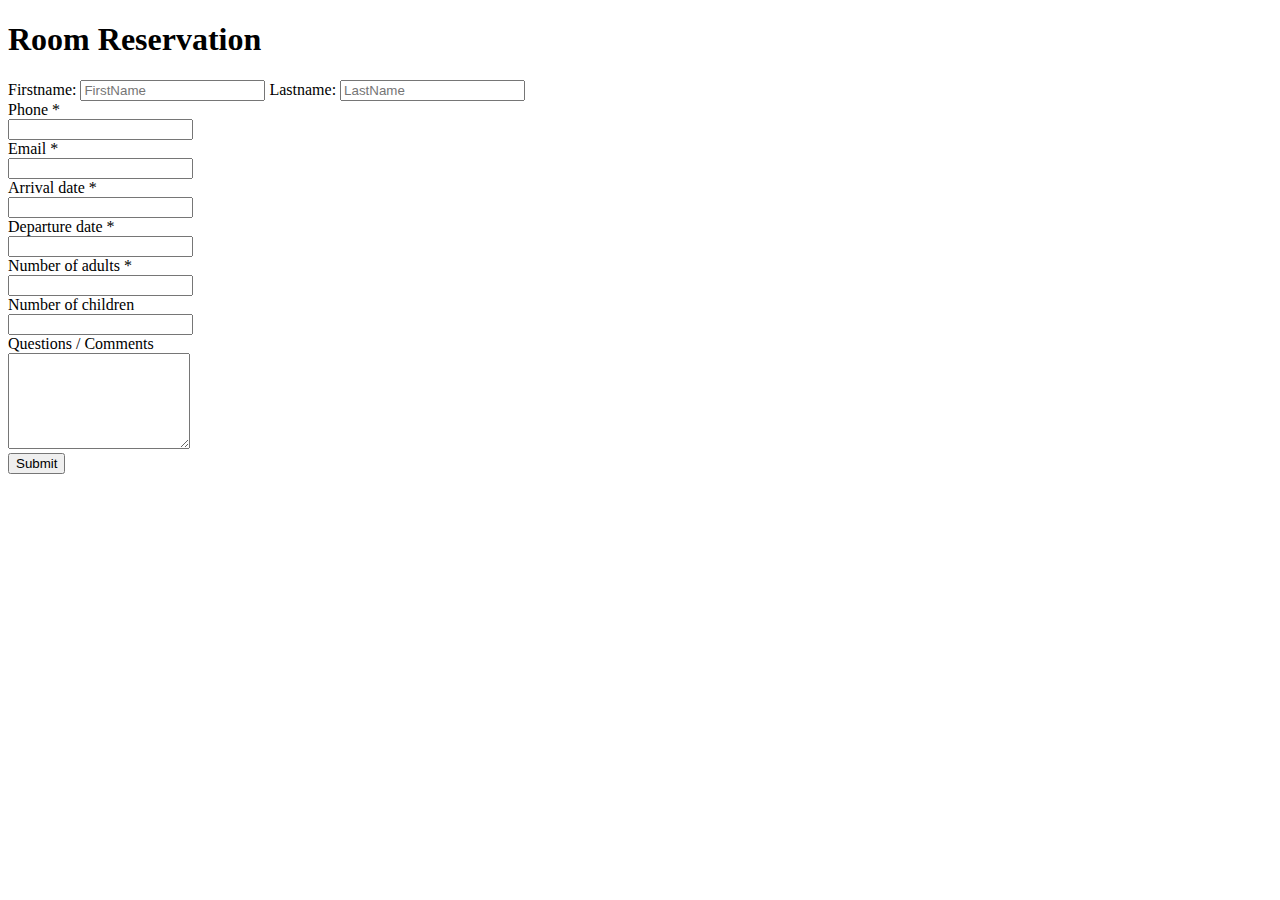
<file: webpro/forms.html>
<!DOCTYPE html>
<html lang="en" dir="ltr">
  <head>
    <meta charset="utf-8">
    <title></title>
  </head>
  <body>
    <h1>Room Reservation</h1>
<form >

  <label for="FirstName">Firstname: <input type="text" name="FirstName" placeholder="FirstName" value="" required></label>
<label for="LastName">Lastname: <input type="text" name="LastName" placeholder="LastName" value=""required></label>

  <div>Phone<span> *</span><br/>
<input type="text" id="data_4" name="data_4" style="max-width : 450px;" class="form-control"/>
  </div>
  <div>Email<span> *</span><br/>
    <input type="text" id="data_5" name="data_5" style="max-width : 450px;" class="form-control"/>
  </div>
  <div>Arrival date<span> *</span><br/>
    <input type="text" id="data_6" name="data_6" style="max-width : 250px;" class="form-control"/>
  </div>

  <div>Departure date<span> *</span><br/>
  <input type="text" id="data_7" name="data_7" style="max-width : 250px;" class="form-control"/>
  </div>

  <div>Number of adults<span> *</span><br/>
    <input type="number" id="data_8" name="data_8" style="max-width : 250px;" class="form-control"/>
  </div>
  <div>Number of children<br/>
    <input type="number" id="data_9" name="data_9" style="max-width : 250px;" class="form-control"/>
    </div>
    <div>Questions / Comments<br/>
      <textarea id="data_10" false name="data_10" style="max-width : 450px;" rows="6" class="form-control"></textarea>
      </div>
  <div><input name="skip_Submit" value="Submit" type="submit"/></div>
    <div>
</div>
</form>
  </body>
</html>
</file>
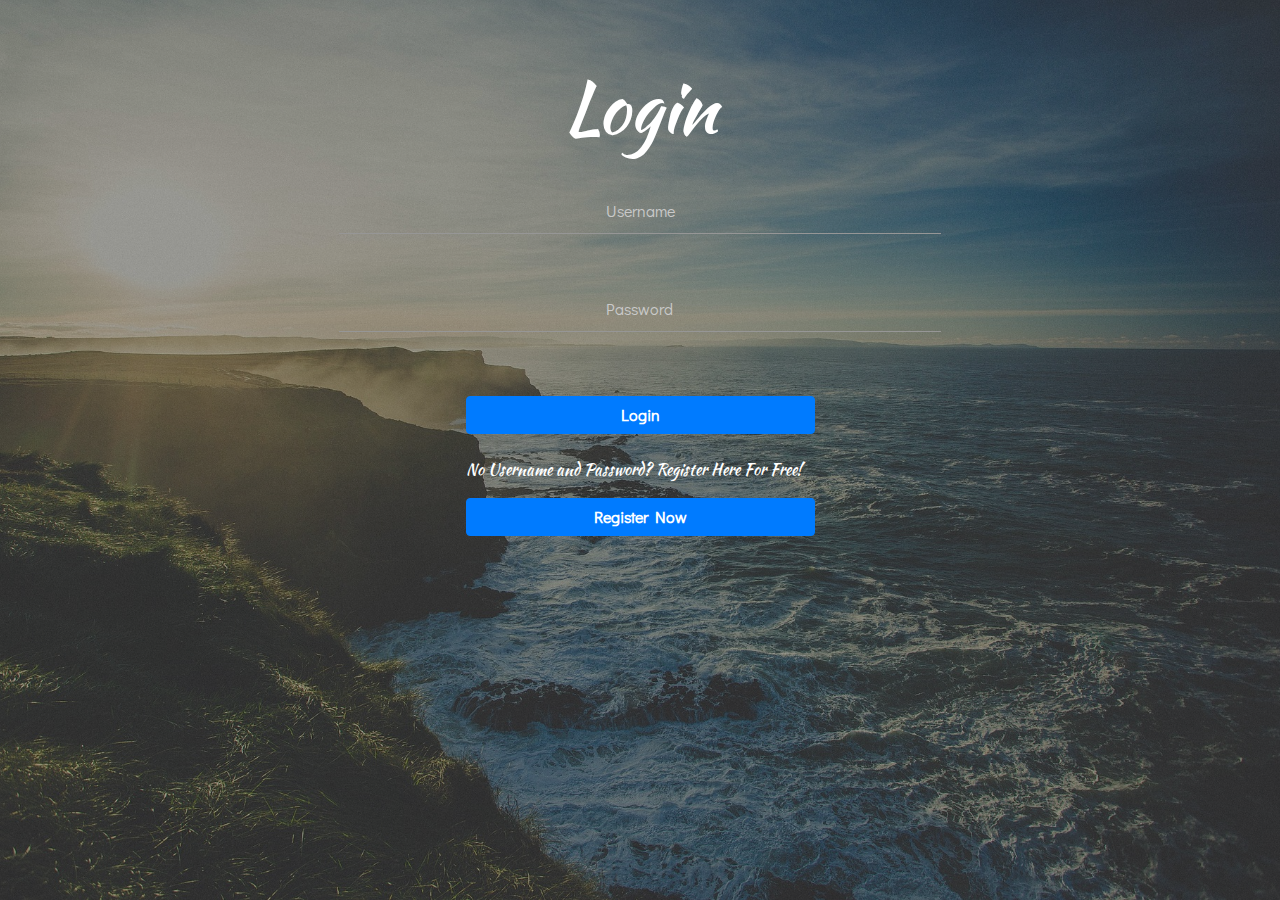
<file: webpro/login.html>
<!DOCTYPE html>
<html lang="en">
	<head>
		<meta charset="UTF-8">
		<title>Login</title>
		<link rel="stylesheet" href="https://maxcdn.bootstrapcdn.com/bootstrap/4.0.0-alpha.6/css/bootstrap.min.css">
		<!-- Font awesome -->
		<link rel="stylesheet" type="text/css" href="css/font-awesome.min.css">
		<link rel="stylesheet" type="text/css" href="css/login1.css">

		<!-- Google Fonts -->
		<link href="https://fonts.googleapis.com/css?family=Raleway" rel="stylesheet">
		<link href="https://fonts.googleapis.com/css?family=Cookie" rel="stylesheet">
		<link href="https://fonts.googleapis.com/css?family=Kaushan+Script" rel="stylesheet">
		<link href="https://fonts.googleapis.com/css?family=Kaushan+Script|Wendy+One" rel="stylesheet">
		<link href="https://fonts.googleapis.com/css?family=Didact+Gothic" rel="stylesheet">

	</head>
	<body>
		<section class="con">
			<div class="overlay">
				<div class="container">

					<div class="row justify-content-center">
						<div class="col-md-8 p-3 mt-5">
							<h2 class="text-center display-3">Login</h2>
						</div>
					</div>
					<div class="row h-50 justify-content-center">
						<div class="col-md-8 main-con p-3 justify-content-center">
							<form class="form-horizontal">
								<div class="form-group row justify-content-center">
								<div class="col-md-10 mb-5">
									<div class="wrapper">
										<input type="text"  id="username" class="in" placeholder="Username">
										 <span class="underline"></span>
										</div>

								</div>
								</div>
								<div class="form-group row">
								<div class="col-md-10 offset-md-1 mb-5">
									<div class="wrapper">
									<input type="password" id="password" class="in" placeholder="Password">
										<span class="underline"></span>

									</div>

								</div>
								</div>

								<div class="form-group row justify-content-center">
									<div class="col-md-6">
										<button type ="submit" class="btn btn-primary btn-block" onsubmit="return validate()">Login</button>

										<br>
										<p> <font color=white><font size=3px;>No Username and Password? Register Here For Free!</p>
										<button type="submit" formaction="registration.html" class="btn btn-primary btn-block">Register Now</button>

									</br>

									</div>

								</div>

							</form>

						</div>
					</div>
				</div>
		</section>
		<script type="text/javascript" src="login.js"> </script>

</body>
</html>
</file>
<file: webpro/css/login1.css>
*, body {
  padding: 0;
  margin: 0; }

body {
  overflow: hidden;
  font-family: 'Kaushan Script','Wendy One', sans-serif; }

h1, h2, h3 {
  color: #fff; }

.con {
  background: url("../img/sea-1209607_1920.jpg");
  height: 100vh;
  background-repeat: no-repeat;
  background-size: cover;
  background-position: center center; }

.overlay {
  background: rgba(31, 31, 31, 0.4);
  height: inherit; }

.main-con {
  border-radius: 5px;
  margin: 10px; }

::-webkit-input-placeholder {
  color: #cacaca;
  text-align: center; }

input {
  outline: none; }

.in {
  font-family: 'Didact Gothic', sans-serif;
  background-color: transparent;
  border: none;
  border-bottom: 1px solid #969696;
  color: #E0E0E0;
  text-align: center;
  font-size: 16px;
  margin: -25px 0 0 0px;
  padding: 10px 0px;
  width: 100%; }
  .in:focus {
    outline: none; }
    .in:focus::-webkit-input-placeholder {
      color: #E0E0E0; }

.in:focus + .underline {
  transform: scale(1); }

.underline {
  background-color: #129cf3;
  display: inline-block;
  height: 2px;
  margin-top: -5px;
  position: absolute;
  top: 38px;
  -webkit-transform: scale(0, 2);
  transform: scale(0, 2);
  -webkit-transition: all 0.3s linear;
  transition: all 0.3s linear;
  width: 95.5%; }

.t {
  font-family: 'Didact Gothic', sans-serif;
  color: #969696;
  margin-top: 200px; }

.btn {
  font-family: 'Didact Gothic', sans-serif;
  font-weight: 700; }

@media only screen and (max-width: 680px) {
  .display-3 {
    font-size: 50px; } }
@media only screen and (max-width: 460px) {
  .display-3 {
    font-size: 40px; } }

/*# sourceMappingURL=login1.css.map */
</file>
